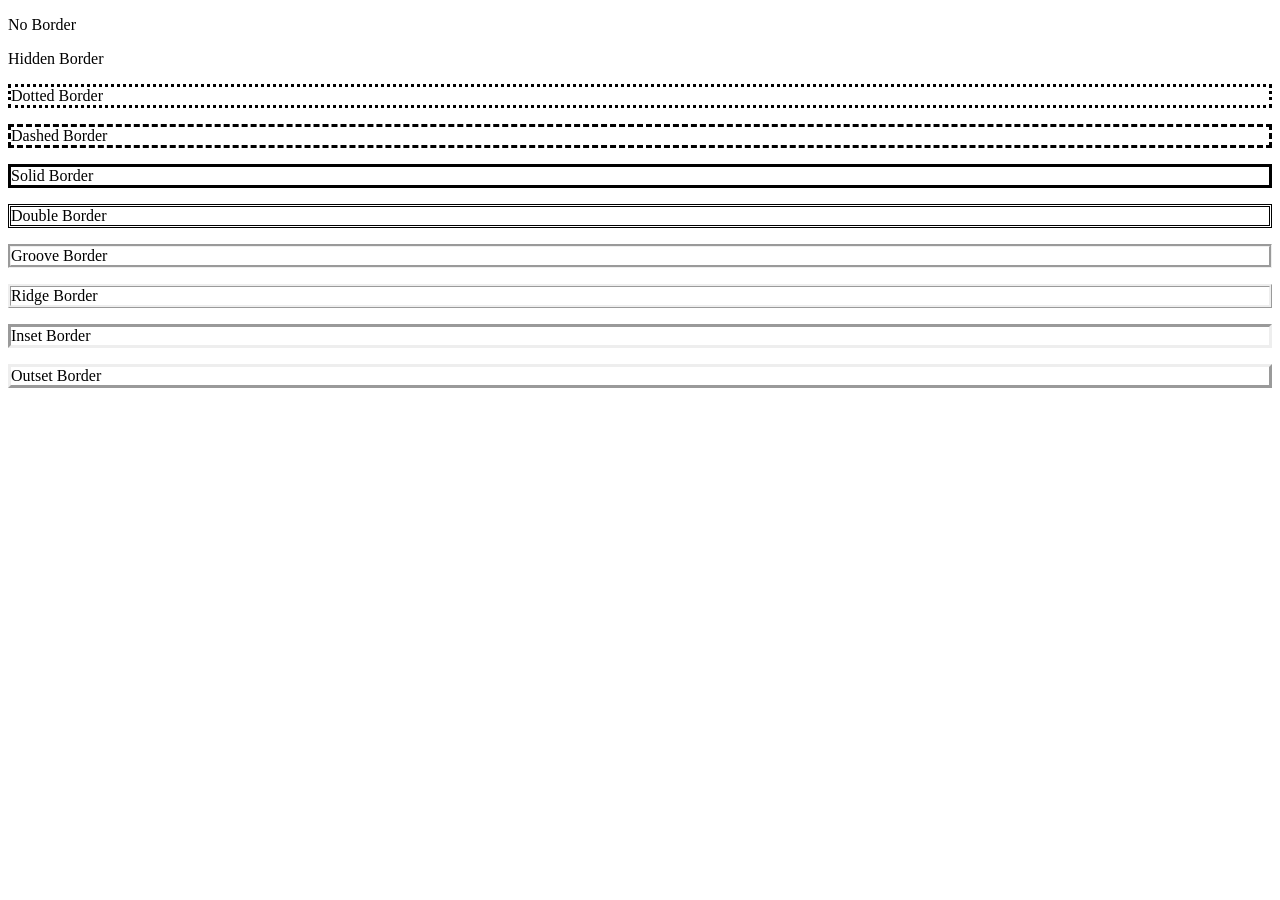
<file: border.html>
<!DOCTYPE html>
<html lang="en">
<head>
    <meta charset="UTF-8">
    <meta name="viewport" content="width=device-width, initial-scale=1.0">
    <title>CSS BORDER</title>
    <style>
        .None{
            border-style:none;
        }
        .Hidden{
            border-style: hidden;
        }
        .Dotted{
            border-style: dotted;
        }
        .Dashed{
            border-style: dashed;
        }
        .Solid{
            border-style: solid;
        }
        .Double{
            border-style: double;
        }
        .Groove{
            border-style: groove;
        }
        .Ridge{
            border-style: ridge;
        }
        .Inset{
            border-style: inset;
        }
        .Outset{
            border-style: outset;
        }
    </style>
</head>
<body>
    <p class="None">No Border</p>
    <p class="Hidden">Hidden Border</p>
    <p class="Dotted">Dotted Border</p>
    <p class="Dashed">Dashed Border</p>
    <p class="Solid">Solid Border</p>
    <p class="Double">Double Border</p>
    <p class="Groove">Groove Border</p>
    <p class="Ridge">Ridge Border</p>
    <p class="Inset">Inset Border</p>
    <p class="Outset">Outset Border</p>
</body>
</html>
</file>
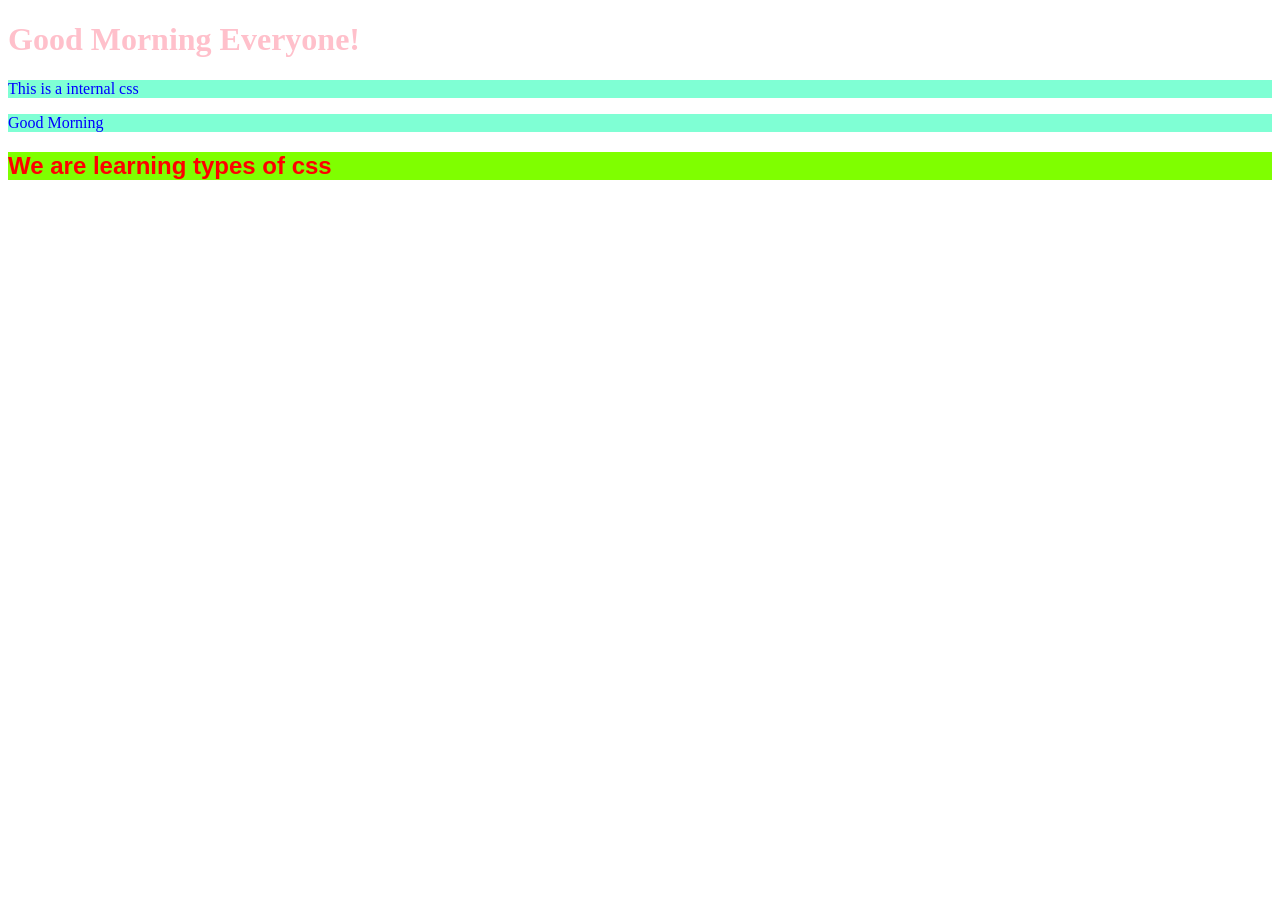
<file: cssexamples.html>
<!-- there are three types of css:
  1.Inline css-is used to add custom property to specific element
  2.Internal css-is used to apply custom style to multiple element on same page
  3.External cs- we create a separate file with extension.css -->
 <!DOCTYPE html>
<html lang="en">
<head>
    <meta charset="UTF-8">
    <meta name="viewport" content="width=device-width, initial-scale=1.0">
    <title>Document</title>
    <link rel="stylesheet" href="cssexamples.css">
    <style>
        p{
            color: blue;
            font-family: 'Times New Roman', Times, serif;
            background-color: aquamarine;
        }
    </style>
    
</head>
<body>
    <!-- Inline css -->
     <h1 style="color:pink">Good Morning Everyone!</h1>
     <!-- Internal css -->
      <p> This is a internal css</p>
      <p>Good Morning</p>
      <!-- External css -->
       <h2> We are learning types of css</h2>
     
</body>
</html>
</file>
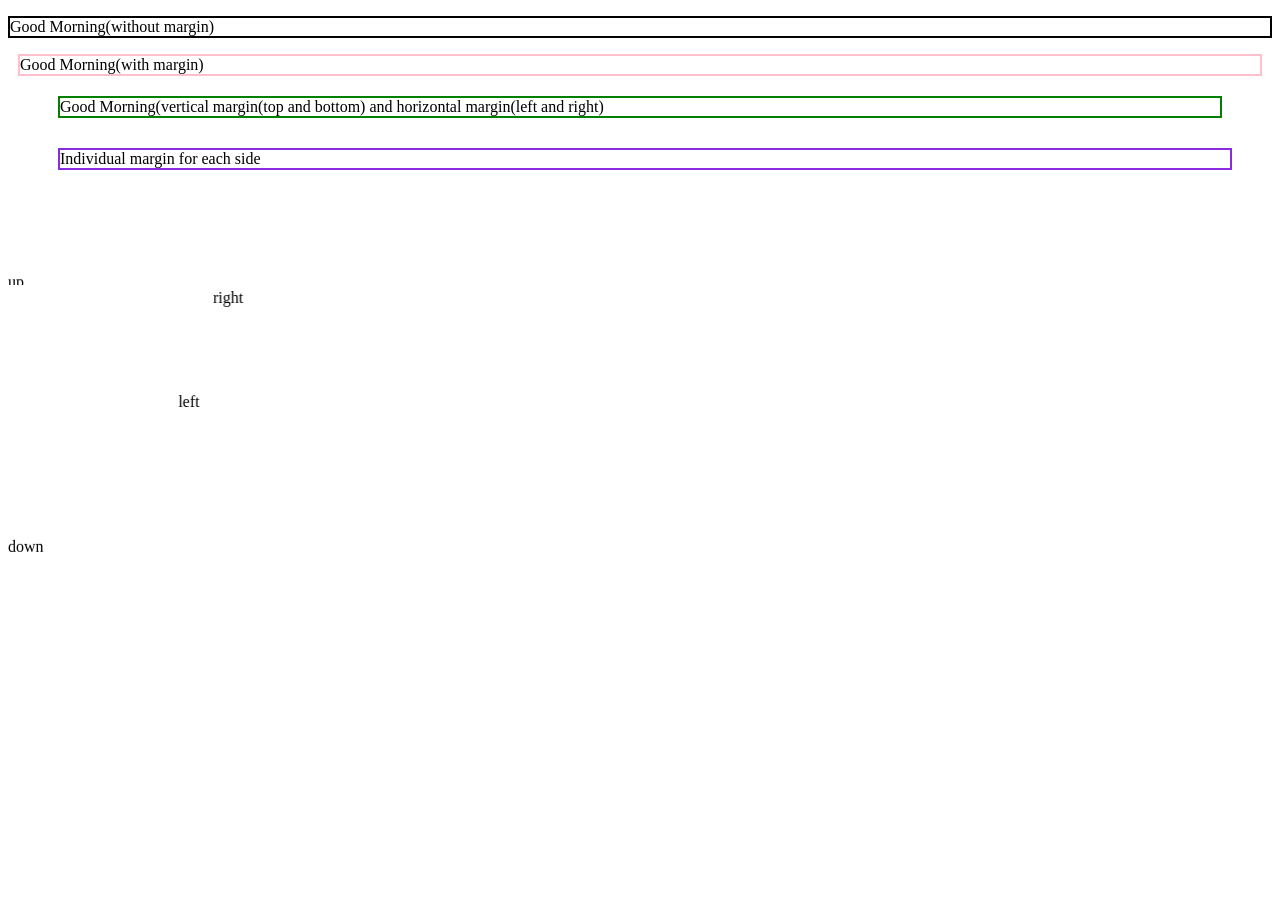
<file: margin.html>
<!DOCTYPE html>
<html lang="en">
<head>
    <meta charset="UTF-8">
    <meta name="viewport" content="width=device-width, initial-scale=1.0">
    <title>Margin Example</title>
    <style>
        #p1{
            border: 2px solid black;
        }
        #p2{
            margin: 10px;
            border: 2px solid pink;
        }
        #p3{
            margin: 20px 50px;
            border: 2px solid green;
        }
        #p4{
            margin: 30px 40px 15px 50px;
            border: 2px solid blueviolet;
        }
    </style>
</head>
<body>
    <!-- margin is a space outside an html element it provides external spacing and helps to separate two or more elements from each other -->
     <p id="p1">Good Morning(without margin)</p>
     <p id="p2"> Good Morning(with margin)</p>
     <p id="p3">Good Morning(vertical margin(top and bottom) and horizontal margin(left and right)</p>
     <p id="p4">Individual margin for each side</p>
     <!-- new example -->
      <!--marquee tag- is a container that implements for creating scrollig text or images within a web page from left to right,top to bottom etc.  -->
      <marquee  width="60%" direction="up" height="100px" scrollamount="1"> up</marquee>
      <marquee  width="60%" direction="right" height="100px"scrollamount="20"> right</marquee>
      <marquee  width="60%" direction="left" height="100px"scrollamount="50"> left</marquee>
      <marquee  width="60%" direction="down" height="100px"scrollamount="60"> down</marquee>
 
</body>
</html>
</file>
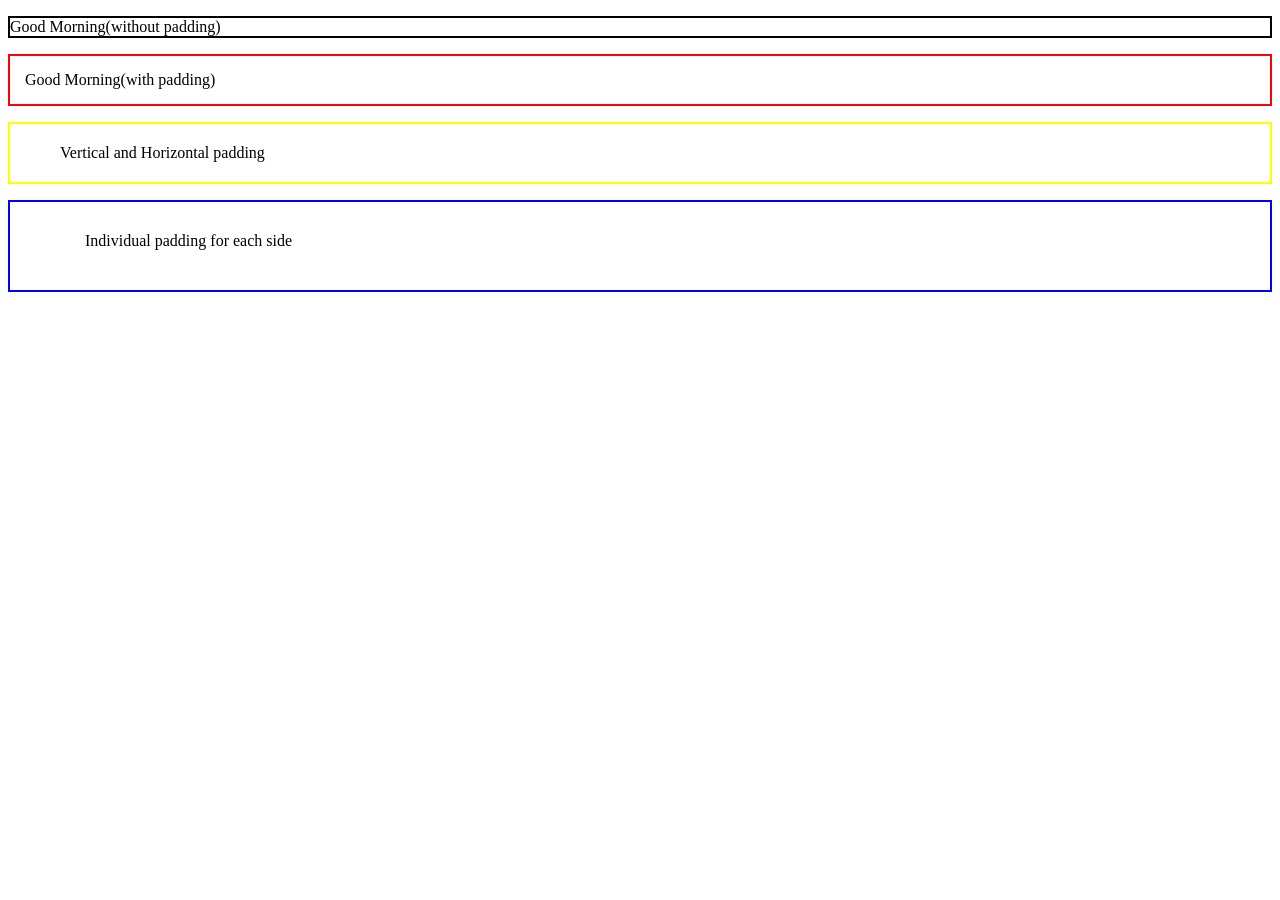
<file: padding.html>
<!DOCTYPE html>
<html lang="en">
<head>
    <meta charset="UTF-8">
    <meta name="viewport" content="width=device-width, initial-scale=1.0">
    <title>Padding Example</title>
    <style>
        #p1{
            border: 2px solid black;
        }
        #p2{
            padding: 15px;
            border: 2px solid red;
        }
        #p3{
            padding: 20px 50px;
            border: 2px solid yellow;
        }
        #p4{
            padding:30px 30px 40px 75px;
            border: 2px solid blue;
        }
    </style>
</head>
<body>
    <!-- padding is a space between element content and its border -->
    <p id="p1">Good Morning(without padding)</p>
    <p id="p2">Good Morning(with padding)</p>
    <!-- vertical and horizontal padding where we can provide 2 values -->
    <p id="p3"> Vertical and Horizontal padding</p>
    <p id="p4"> Individual padding for each side</p>
</body> 
</html>
</file>
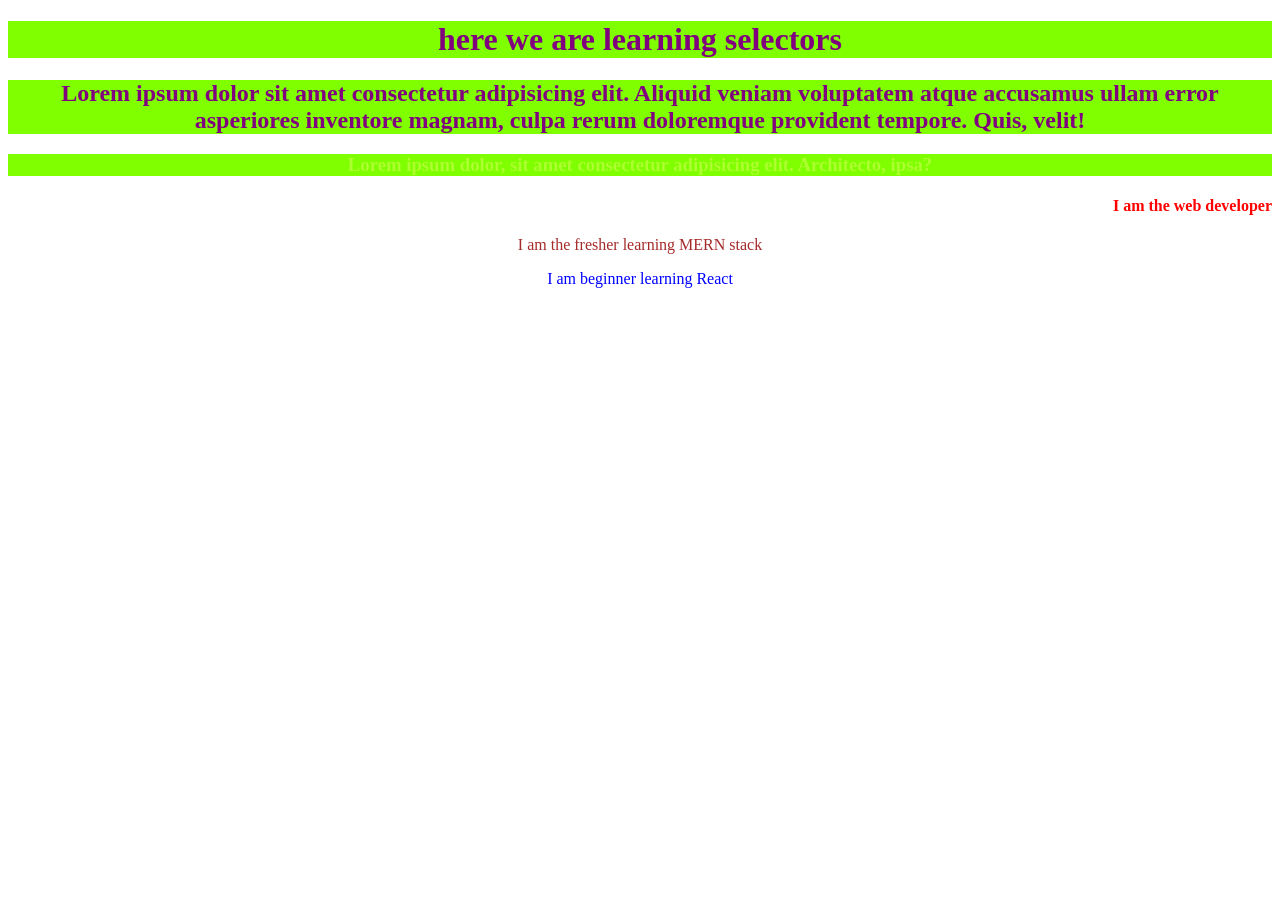
<file: selector.html>
<!-- CSS Selector allow us to choose specific element and apply style to them 
  There are 5 types of selector
  1.Universal Selector
  2.Element Selector
  3.Class Selector
  4.ID Selector
  5.Group Selector-->
<!DOCTYPE html>
<html lang="en">
<head>
    <meta charset="UTF-8">
    <meta name="viewport" content="width=device-width, initial-scale=1.0">
    <title>Document</title>
    <style>
        *{
            color: purple;
            text-align: center;
        }
        h3{
            color: greenyellow;
        }
        #demo{
            color: red;
            text-align: right;
        }
        .p1{
            color:brown;
        }
        .p2{
            color: blue;
        }
        h1,h2,h3{
            background-color: chartreuse;
        }
    </style>
</head>
<body>
    <!-- Universal Selector is represented by * targets to all html elements on same page -->
    <h1>here we are learning selectors</h1>
    <h2>Lorem ipsum dolor sit amet consectetur adipisicing elit. Aliquid veniam voluptatem atque accusamus ullam error asperiores inventore magnam, culpa rerum doloremque provident tempore. Quis, velit!</h2>
    <!-- Element Selector selects the target element based on specific type -->
    <h3>Lorem ipsum dolor, sit amet consectetur adipisicing elit. Architecto, ipsa?</h3>
    <!-- ID Selector targets the element based on specific id and it written using # character -->
    <h4 id="demo">I am the web developer</h4>
    <!-- Class Selector helps to group various types of elements and it written using the . character-->
     <p class="p1">I am the fresher learning MERN stack</p>
     <p class="p2"> I am beginner learning React</p>
     <!-- Group selector is used to minimize the code and its uses , to separate each selector in group -->
</body>
</html>
</file>
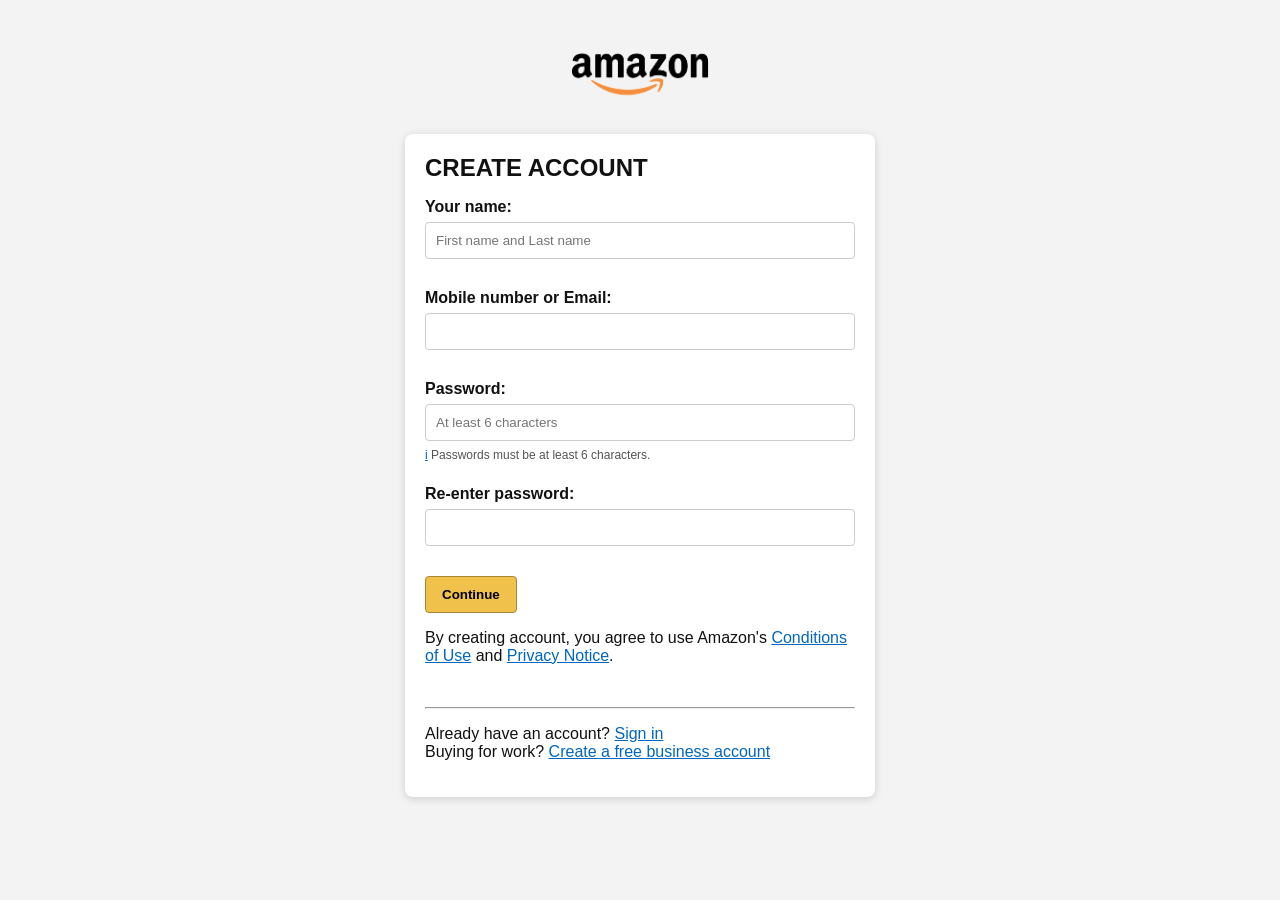
<file: AMAZON/amazon.html>
<!DOCTYPE html>
<html lang="en">
<head>
    <meta charset="UTF-8">
    <meta name="viewport" content="width=device-width, initial-scale=1.0">
    <title>AMAZON</title>
    <style>
        body {
            font-family: Arial, Helvetica, sans-serif;
            margin: 0;
            padding: 30px 20px;
            background-color: #f3f3f3;
            color: #111;
        }

        .logo {
            text-align: center;
            margin-bottom: 20px;
        }

        .logo img {
            width: 180px;
        }

        .container {
            max-width: 430px;
            margin: 0 auto;
            background: #fff;
            padding: 20px;
            border-radius: 8px;
            box-shadow: 0 2px 8px rgba(0, 0, 0, 0.15);
        }

        h1 {
            font-size: 24px;
            margin-top: 0;
        }

        label {
            display: block;
            margin-bottom: 6px;
            font-weight: 600;
        }

        input {
            width: 100%;
            padding: 10px;
            border: 1px solid #ccc;
            border-radius: 4px;
            box-sizing: border-box;
            margin-bottom: 12px;
        }

        button {
            background: #f0c14b;
            border: 1px solid #a88734;
            padding: 10px 16px;
            border-radius: 4px;
            cursor: pointer;
            font-weight: 600;
        }

        .note{
            font-size:12px;
            color:#555;
            margin-top:-5px;
            margin-bottom:5px;}

        a {
            color: #0066c0;
        }
    </style>
</head>
<body>

    <div class = "logo">
    <img src="amazon_logo.png" alt="Amazon Logo">
    </div>

    <div class = "container">

        <h1>CREATE ACCOUNT</h1>

        <form action="" method="get">

            <label>Your name: </label>
            <input type="text" name="Your name" placeholder="First name and Last name" required > 
            <br><br>

            <label>Mobile number or Email: </label>
            <input type="text" required > 
            <br><br>

            <label>Password: </label>
            <input type="password" id="password" name="password" placeholder="At least 6 characters" minlength="6" required > 
        
            <div class="note">
                <a href="#">i</a>
            Passwords must be at least 6 characters.
            </div>
            <br>


            <label>Re-enter password: </label>
            <input type="password" id="confirmPassword" name="confirmPassword" required > 
            <br><br>

            <button type="submit"> Continue</button>

        </form>

        <p>
            By creating account, you agree to use Amazon's 
            <a href="#">Conditions of Use</a> and
            <a href="#">Privacy Notice</a>. 
        </p>

        <br>
        <hr>

        <p>Already have an account?
            <a href="#"> Sign in</a><br>
            Buying for work?
            <a href="#"> Create a free business account</a><br>
        </p>
    </div>

</body>
</html>
</file>
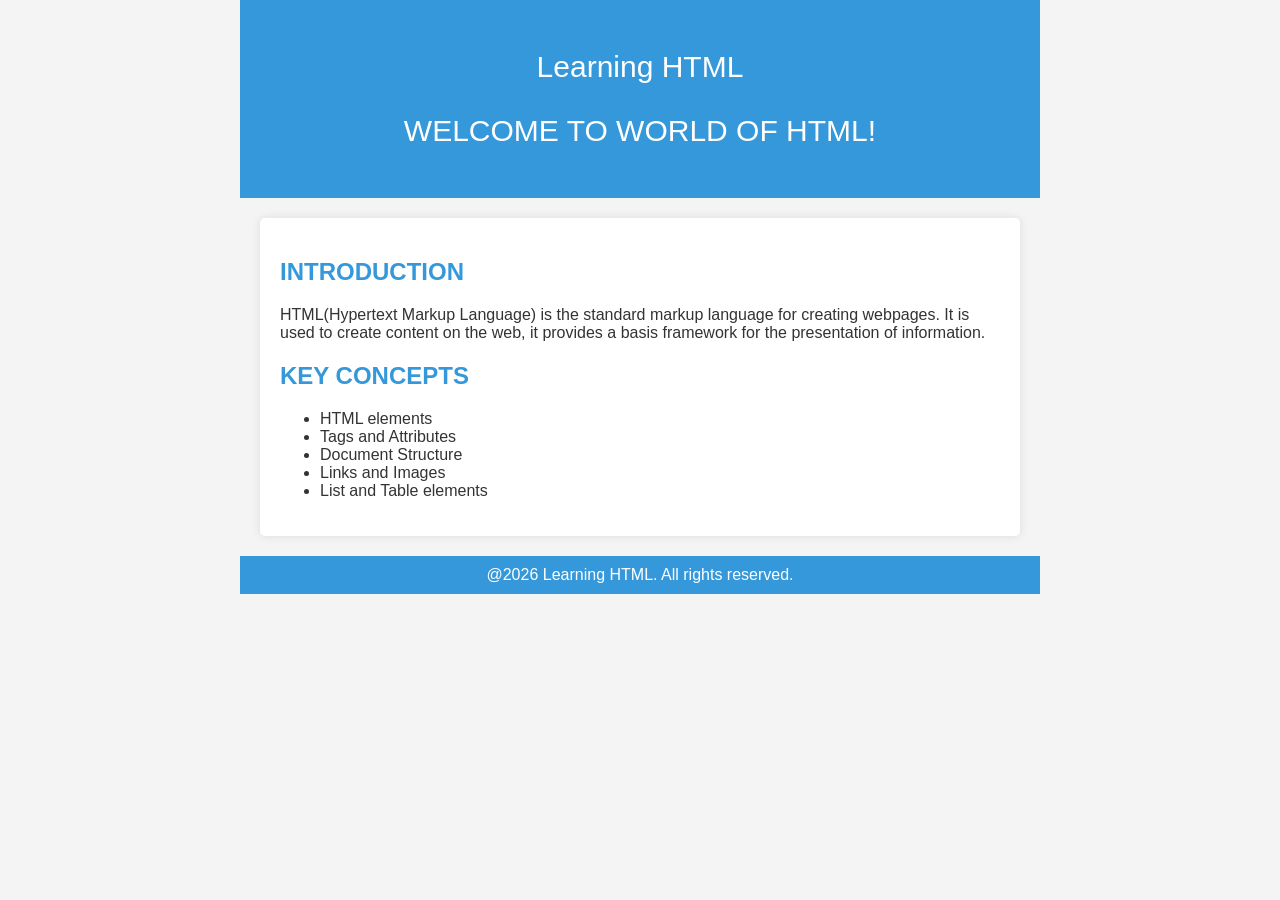
<file: FUNDAMENTALS/htmlpage.html>
<!DOCTYPE html>
<html lang="en">
<head>
    <meta charset="UTF-8">
    <meta name="viewport" content="width=device-width, initial-scale=1.0">
    <title>LEARNING HTML Page</title>
    <style>
        
        body {
            font-family: Arial, Helvetica, sans-serif;
            margin: 0px;
            padding: 0px;
            background-color: #f4f4f4 ;
            color: #333;
        }

        header {
            background-color: #3498db;
            color: #fff;
            padding: 20px;
            text-align: center;
            font-size: 30px;
        }

        section {
            background-color: #fff;
            padding: 20px;
            margin: 20px;
            border-radius: 5px;
            box-shadow: 0 0 10px rgba(0, 0, 0, 0.1);
        }

        footer {
            background-color: #3498db;
            color: #fff;
            text-align: center;
            padding: 10px;
        }

        h1 {
            color: #3498db;
        }

        .container {
            max-width: 800px;
            margin: auto;
        }
    </style>
</head>
<body>
    <div id = "header" class = "container">
        <Header>
            <p>Learning HTML </p>
            <p>WELCOME TO WORLD OF HTML!</p>
        </Header>
    </div>
    <div id ="Main Content" class = "container">
        <section>
            <h1>INTRODUCTION</h1>
            <P>HTML(Hypertext Markup Language) is the standard markup language for creating webpages. It is used to create content on the web, it provides a basis framework for the presentation of information.</P>
            <h1> KEY CONCEPTS</h1>
            <ul>
                <li>HTML elements</li>
                <li>Tags and Attributes</li>
                <li>Document Structure</li>
                <li>Links and Images</li>
                <li>List and Table elements</li>
            </ul>
        </section>
    </div>
    <div id = "footer" class = "container">
        <footer>
            @2026 Learning HTML. All rights reserved.
        </footer>
    </div>
</body>
</html>
</file>
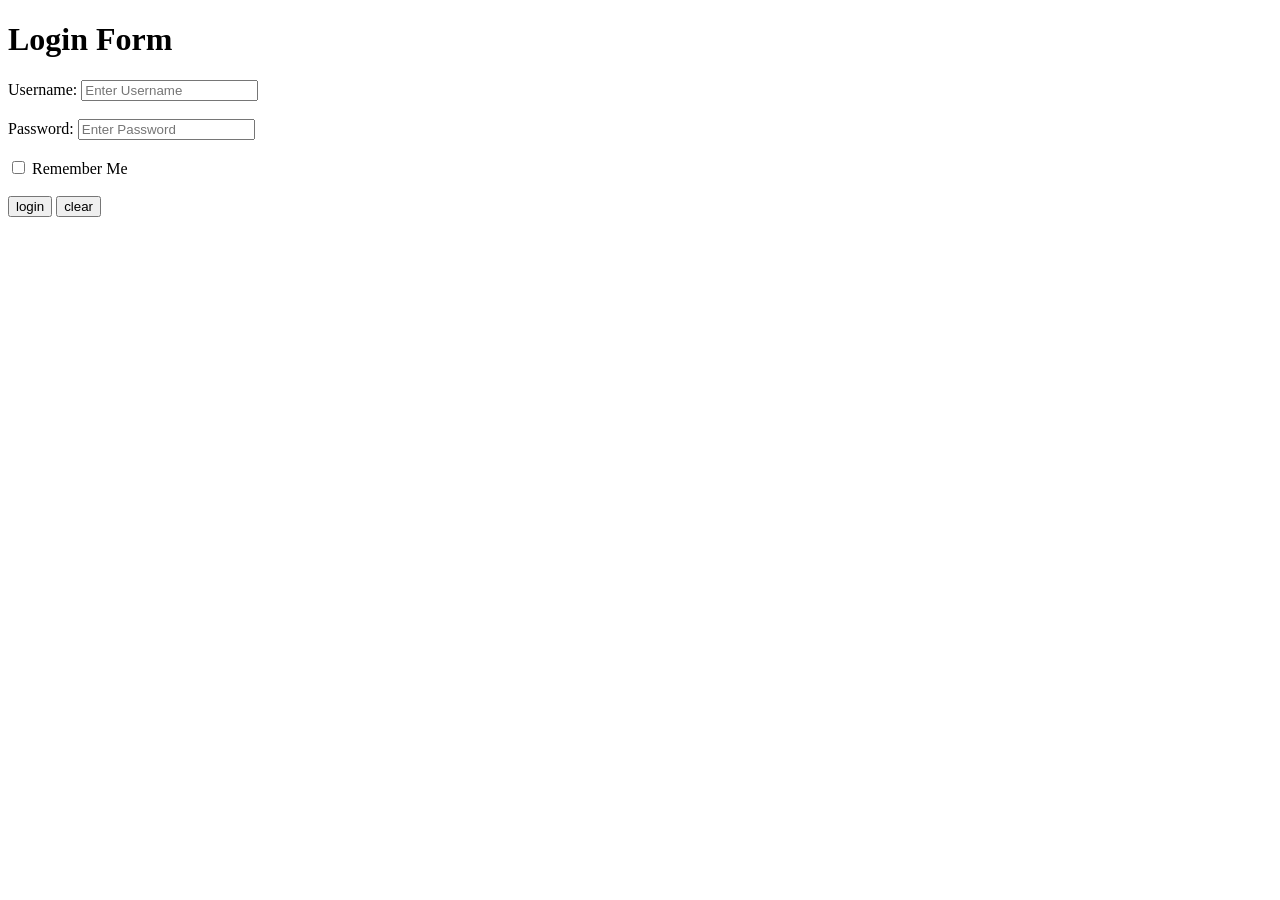
<file: FUNDAMENTALS/loginForm.html>
<!DOCTYPE html>
<html lang="en">
<head>
    <meta charset="UTF-8">
    <meta name="viewport" content="width=device-width, initial-scale=1.0">
    <title>Form - login form</title>
</head>
<body>
    <h1>Login Form</h1>
    <form action="" method="get">
        <label>Username: </label>
        <input type="text" name="username" placeholder="Enter Username" required > 
        <br><br>

        <label>Password: </label>
        <input type="password" name="password" placeholder="Enter Password" required> 
        <br><br>

        <input type="checkbox" name="remember">
        <label>Remember Me</label>
        <br><br>
        <input type="submit" value="login">
        <input type="reset" value="clear">
        

    </form>
</body>
</html>
</file>
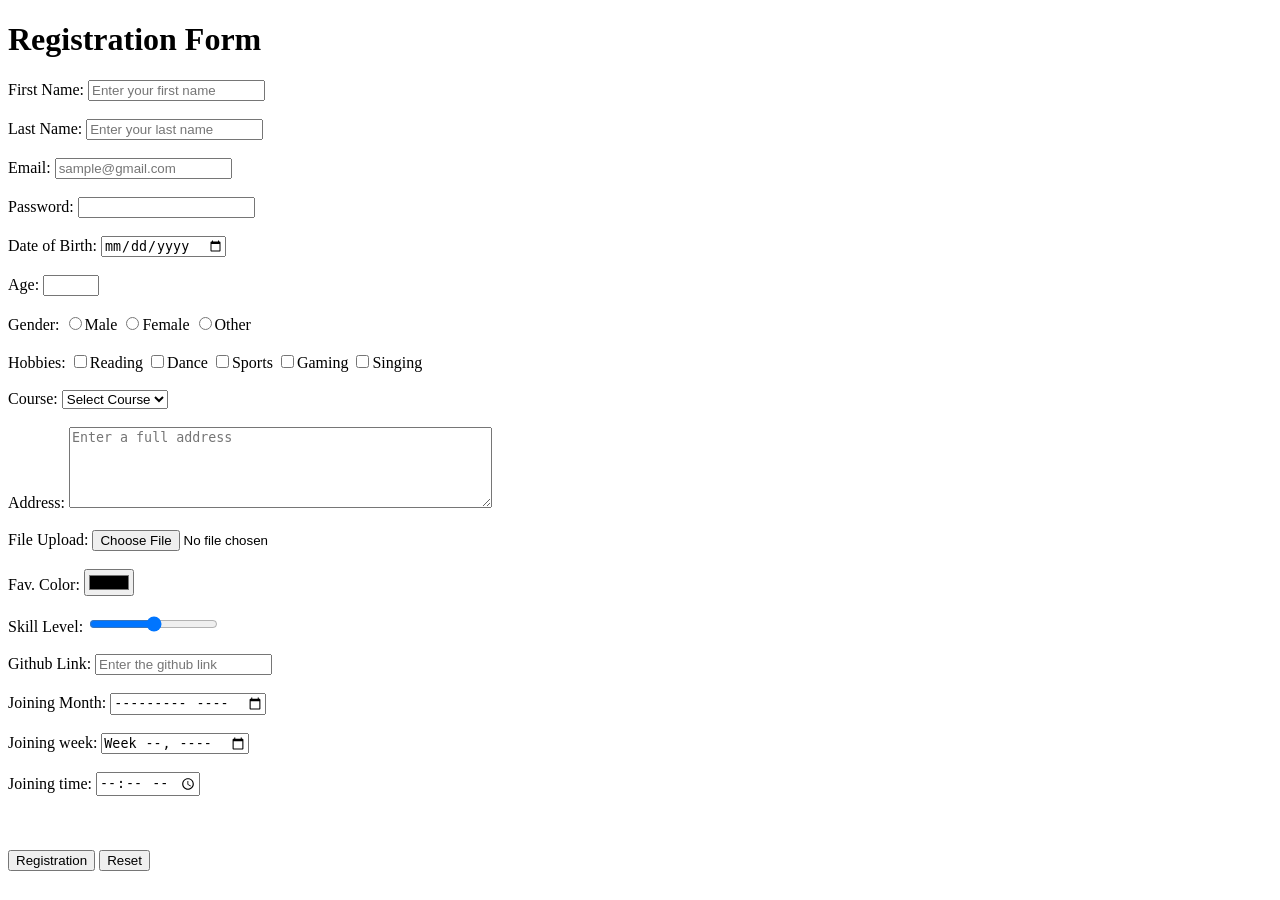
<file: FUNDAMENTALS/registration_form.html>
<!DOCTYPE html>
<html lang="en">
<head>
    <meta charset="UTF-8">
    <meta name="viewport" content="width=device-width, initial-scale=1.0">
    <title>Registration Form</title>
</head>
<body>
    <h1>Registration Form</h1>
    <form action="" method="get">
        <label>First Name:</label>
        <input type="text" name="F_Name" placeholder="Enter your first name" required><br><br>
        <label>Last Name:</label>
        <input type="text" name="L_Name" placeholder="Enter your last name" required><br><br>

        <label>Email: </label>
        <input type="email" name="Email" placeholder="sample@gmail.com" required><br><br>

        <label>Password: </label>
        <input type="password" name="password" required><br><br>

        <label>Date of Birth: </label>
        <input type="Date" name="DOB"> <br><br>

        <label>Age: </label>
        <input type="number" name="age" min="1" max="100"><br><br>

        <label>Gender: </label>
        <input type="radio" name="gender" value="Male"><label>Male</label>
        <input type="radio" name="gender" value="Female"><label>Female</label>
        <input type="radio" name="gender" value="Other"><label>Other</label><br><br>

        <label>Hobbies: </label>
        <input type="checkbox" name="hobby" value="Reading"><label>Reading</label>
        <input type="checkbox" name="hobby" value="Dance"><label>Dance</label>
        <input type="checkbox" name="hobby" value="Sports"><label>Sports</label>
        <input type="checkbox" name="hobby" value="Gaming"><label>Gaming</label>
        <input type="checkbox" name="hobby" value="Singing"><label>Singing</label><br><br>

        <label>Course: </label>
        <select name="course">
            <option value="">Select Course</option>
            <option value="B.E">B.E</option>
            <option value="Btech">Btech</option>
            <option value="Bsc">Bsc</option>
            <option value="Mba">Mba</option>
            <option value="Bcom">Bcom</option>
        </select><br><br>

        <label>Address: </label>
        <textarea name="address" rows="5" cols="50" placeholder="Enter a full address"></textarea><br><br>

        <label>File Upload: </label>
        <input type="file" name="photograph"><br><br>

        <label>Fav. Color: </label>
        <input type="color" name="color"><br><br>

        <label>Skill Level: </label>
        <input type="range" name="skill" min="1" max="5"><br><br>

        <label>Github Link: </label>
        <input type="url" name="github" placeholder="Enter the github link" required><br><br>

        <label>Joining Month: </label>
        <input type="month" name="month"><br><br>
        <label>Joining week: </label>
        <input type="week" name="week"><br><br>
        <label>Joining time: </label>
        <input type="time" name="time"><br><br>

        <input type="hidden" value="registration"><br><br>

        <input type="submit" value="Registration">
        <input type="reset" value="Reset">

    
    </form>
</body>
</html>
</file>
<file: cssexamples.css>
h2{
    background-color: chartreuse;
    font-family: 'Franklin Gothic Medium', 'Arial Narrow', Arial, sans-serif;
    color:red;
}
</file>
